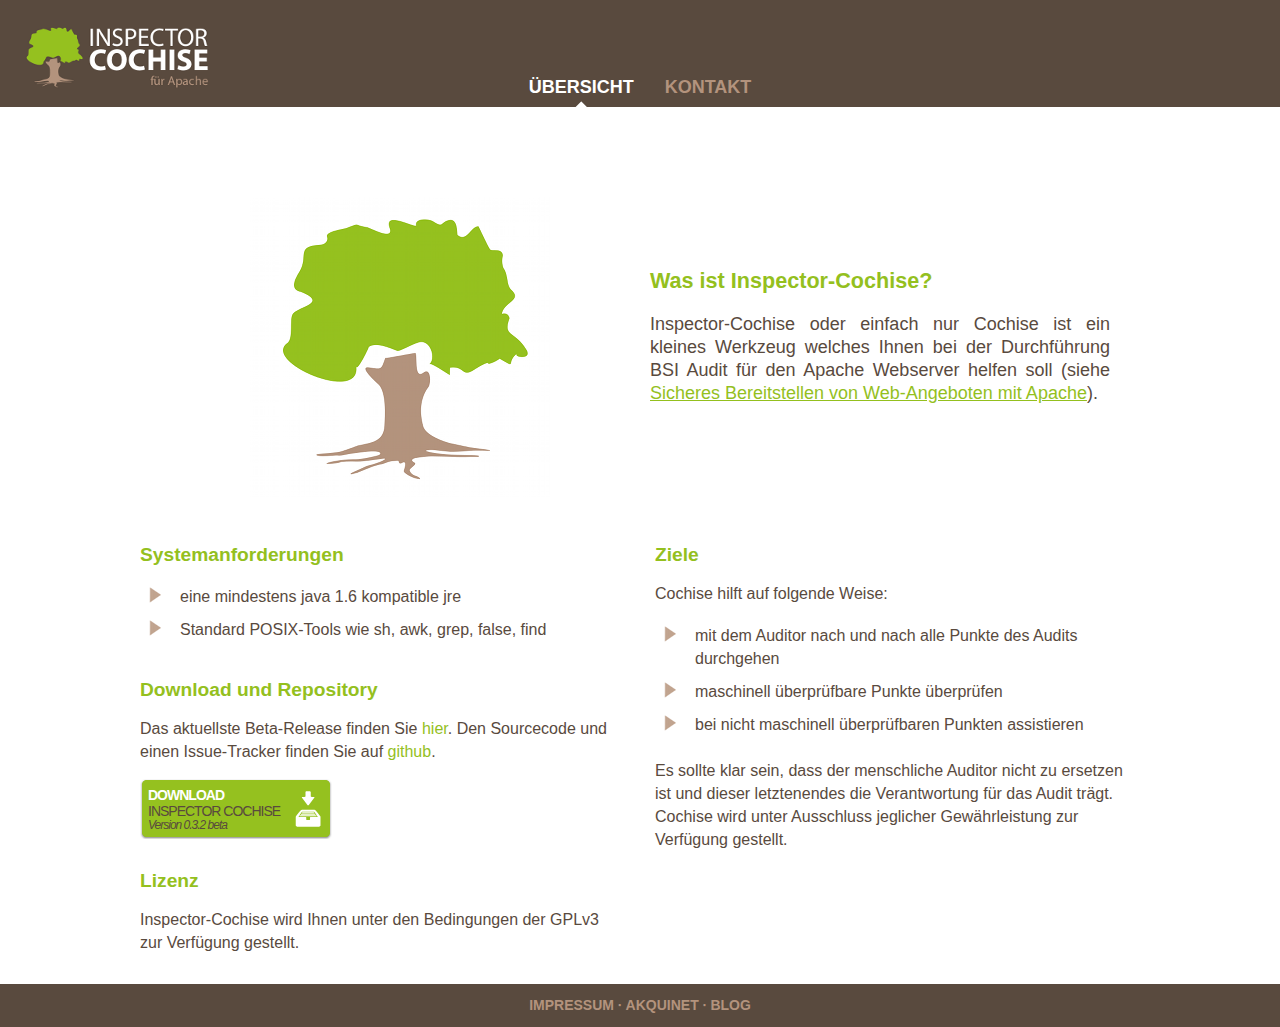
<file: index.html>
<!DOCTYPE html>
<html lang="de">
  <head>
    <title>Inspector-Cochise</title>
    <meta charset="utf-8">
    <link rel="stylesheet" type="text/css" href="public/stylesheets/layout.css" media="screen" charset="utf-8" ></link>

    <link rel="stylesheet" type="text/css" href="public/stylesheets/main.css" media="screen" charset="utf-8" ></link>
    <link rel="stylesheet" type="text/css" href="public/stylesheets/overview.css" media="screen" charset="utf-8" ></link>
    <link rel="stylesheet" type="text/css" href="public/stylesheets/contact.css" media="screen" charset="utf-8" ></link>

    <link rel="stylesheet" type="text/css" href="public/stylesheets/stand-main.css" media="screen" charset="utf-8" ></link>
    <link rel="stylesheet" type="text/css" href="public/stylesheets/stand-overview.css" media="screen" charset="utf-8" ></link>
    <link rel="stylesheet" type="text/css" href="public/stylesheets/slideshow.css" media="screen" charset="utf-8" ></link>
    <link rel="stylesheet" type="text/css" href="public/stylesheets/stand-contact.css" media="screen" charset="utf-8" ></link>
    <!--[if !IE 7]>
		  <style type="text/css">
		    #wrap {display:table;height:100%}
		  </style>
		<![endif]-->
        <link rel="shortcut icon" type="image/png" href="./public/images/favicon.png">
    <script type="text/javascript" language="javascript"  src="public/javascripts/libs/jquery-1.6.2.min.js"></script>
    <script type="text/javascript" language="javascript"  src="public/javascripts/libs/jquery-ui-1.8.13.custom.min.js"></script>
    <script type="text/javascript" language="javascript"  src="public/javascripts/libs/hubu-0.0.1-SNAPSHOT.js"></script>
    <script type="text/javascript" language="javascript"  src="public/javascripts/libs/jquery-form.min.js"></script>
    <script type="text/javascript" language="javascript"  src="public/javascripts/libs/jquery.validate.min.js"></script>
    <script type="text/javascript" language="javascript"  src="public/javascripts/libs/prettify.js"></script>
    <script type="text/javascript" language="javascript"  src="public/javascripts/libs/jquery.syntaxhighlighter.min.js"></script>
    <script type="text/javascript" language="javascript"  src="public/javascripts/libs/slides.jquery.js"></script>
    <script type="text/javascript" language="javascript"  src="public/javascripts/libs/jquery.pjax.min.js"></script>
    <script type="text/javascript" language="javascript"  src="public/javascripts/components/highlight.js"></script>
    <script type="text/javascript" language="javascript"  src="public/javascripts/components/slideshow.js"></script>
    <script type="text/javascript" language="javascript"  src="public/javascripts/components/subcontent.js"></script>
    <script type="text/javascript" language="javascript"  src="public/javascripts/components/disclosure.js"></script>
    <script type="text/javascript" language="javascript"  src="public/javascripts/components/contact.js"></script>
    <script type="text/javascript" language="javascript"  src="public/javascripts/components/pjax.js"></script>
<script>
  
(function(i,s,o,g,r,a,m){i['GoogleAnalyticsObject']=r;i[r]=i[r]||function()
{
  (i[r].q=i[r].q||[]).push(arguments)},i[r].l=1*new
Date();a=s.createElement(o),
  
m=s.getElementsByTagName(o)[0];a.async=1;a.src=g;m.parentNode.insertBefore(
a,m)
  
})(window,document,'script','//www.google-analytics.com/analytics.js','ga')
;

  ga('create', 'UA-10538218-9', 'inspector-cochise.de');
  ga('send', 'pageview');

</script>
        <script type="text/javascript">

var i18nMessages = {"view.impressum.disclaimertitle":"Haftungshinweis","view.contact.email":"E-Mail-Adresse","view.contact.company":"Firma","view.main.overview":"Übersicht","view.impressum.phone":"Fon","view.impressum.disclaimer":"akquinet AG übernimmt keine Gewähr für die Aktualität, Richtigkeit und Vollständigkeit der Informationen auf diesen Seiten oder den jederzeitigen störungsfreien Zugang. Wenn wir auf Internetseiten Dritter verweisen (Links), übernimmt akquinet AG trotz sorgfältiger inhaltlicher Kontrolle keine Haftung für die Inhalte externer Links. Für den Inhalt der verlinkten Seiten sind ausschliesslich deren Betreiber verantwortlich. Mit dem Betätigen des Verweises verlassen Sie das Informationsangebot der akquinet AG. Weiterhin schliesst akquinet AG ihre Haftung bei Serviceleistungen aus, insbesondere beim Download von der akquinet AG zur Verfügung gestellten Dateien auf den Internetseiten der akquinet AG.","view.impressum.registerauthority":"Registergericht","view.main.details":"Details","view.contact.message":"Nachricht","view.contact.title":"Kontakt","view.impressum.taxnumber":"Umsatzsteuer-Identnummer","view.main.components":"Komponenten","view.impressum.email":"E-Mail-Adresse","view.main.akquinet.href":"http://www.akquinet.de","view.contact.name":"Name","view.main.impressum":"Impressum","view.contact.submit":"Nachricht senden","view.contact.phone":"Telefon","view.main.download":"Download \u0026 Links","view.impressum.akquinet.href":"http://www.akquinet.de","view.main.contact":"Kontakt","view.impressum.title":"Impressum","view.impressum.registernumber":"Registernummer","view.contact.optional":"optional","view.impressum.responsible":"Inhaltlich Verantwortlicher gemäß § 6 MDStV","controllers.contact.result.message":"Nachricht gesendet. Wir melden uns bald.","view.impressum.website":"Webseite","view.main.help":"Hilfe","view.main.licensing":"Lizenz"};

/**
 * Fixme : only parse single char formatters eg. %s
 */
var i18n = function(code) {
    var message = i18nMessages && i18nMessages[code] || code;
    // Encode %% to handle it later
    message = message.replace(/%%/g, "\0%\0");
    if (arguments.length > 1) {
        // Explicit ordered parameters
        for (var i=1; i<arguments.length; i++) {
            var r = new RegExp("%" + i + "\\$\\w", "g");
            message = message.replace(r, arguments[i]);
        }
        // Standard ordered parameters
        for (var i=1; i<arguments.length; i++) {
            message = message.replace(/%\w/, arguments[i]);
        }
    }
    // Decode encoded %% to single %
    message = message.replace("\0%\0", "%");
    // Imbricated messages
    var imbricated = message.match(/&\{.*?\}/g);
    if (imbricated) {
        for (var i=0; i<imbricated.length; i++) {
            var imbricated_code = imbricated[i].substring(2, imbricated[i].length-1).replace(/^\s*(.*?)\s*$/, "$1");
            message = message.replace(imbricated[i], i18nMessages[imbricated_code] || "");
        }
    }
    return message;
};

</script>
    <script type="text/javascript">
      $(document).ready(function(){

          var title = $.trim( $("#container").find('title').remove().text() );
          if ( title ) document.title = title;
        
          // Component registrations
          hub
              .registerComponent(slideshow(), {
                  slidesId: '.slides',
                  component_name: 'slideshow'
              })
              .registerComponent(subcontent(), {
                  sectionId: '.section',
                  menuId: '.submenu li',
                  component_name: 'subcontent'
              })
              .registerComponent(disclosure(), {
                  disclosureId: '.disclosures .feature-title',
                  component_name: 'disclosure'
              })
              .registerComponent(highlight(), {
                  component_name: 'highlight'
              })
              .registerComponent(contact(), {
                  formId: '#contact',
                  buttonId: '#submit_contact',
                  messageId: '#contact_result',
                  component_name: 'contact'
              })
              .registerComponent(pjax(), {
                  containerId: '#container',
                  menuButtonId: '.navlink',
                  component_name: 'pjax'
              })

              .start();
      });
    </script>
  </head>
  <body>
	  <div id="wrap">
      <div id="header">
        <a href="index.html"><div id="logo"></div></a>
        <div id="menu">
  <ul>
    <li><a class="navlink active loadInPage" id="overview-link" href="index.html" data-pjax>Übersicht</a></li>
    <!--<li><a class="navlink loadInPage" id="download-link" href="/download" data-pjax>Download & Links</a></li>
    <li><a class="navlink loadInPage" id="licensing-link" href="/licensing" data-pjax>Lizenz</a></li>
    <li><a class="navlink loadInPage" id="help-link" href="/help" data-pjax>Hilfe</a></li>-->
    <li><a class="navlink loadInPage" id="contact-link" href="contact.html" data-pjax>Kontakt</a></li>
  </ul>
</div>
      </div>
      <div id="wrapper">
        <div id="container">
          
<div id="content-top">
  <div id="content-top-first-column"> <!--class="slides_frame slides"-->
    <!--<div class="slides_container">-->
      <div style="text-align:center;">
        <img src="public/images/tree.png"/>
      </div>
    <!--</div>-->
  </div>
  <div id="content-top-second-column">
      <p class="slogan">Was ist Inspector-Cochise?</p>
      <p>
        Inspector-Cochise oder einfach nur Cochise ist ein kleines Werkzeug welches Ihnen bei der Durchführung BSI Audit für den Apache Webserver helfen soll (siehe <a href="https://www.bsi.bund.de/cae/servlet/contentblob/478398/publicationFile/30917/isi_web_server_checkliste_apache_pdf.pdf">Sicheres Bereitstellen von Web-Angeboten mit Apache</a>).
      </p>
  </div>
  <div class="clear"></div>
</div>
<div id="content-main">
  <div id="content-first-column">
    <div class="feature">
      <div class="feature-title">
        Systemanforderungen
      </div>
      <ul>
        <li>eine mindestens java 1.6 kompatible jre</li>
        <li>Standard POSIX-Tools wie sh, awk, grep, false, find</li>
      </ul>
    </div>
    <div class="feature">
      <div class="feature-title">
        Download und Repository
      </div>
      <p>Das aktuellste Beta-Release finden Sie <a href="https://github.com/downloads/inspector-cochise/cochise/cochise-0.3.2.tar.gz">hier</a>. Den Sourcecode und einen Issue-Tracker finden Sie auf <a href="https://github.com/inspector-cochise/cochise">github</a>.</p>
      <a href="https://github.com/downloads/inspector-cochise/cochise/cochise-0.3.2.tar.gz"><div id="download-button">
        <div id="download-button-heading">Download</div>
        <div id="download-button-name">Inspector Cochise</div>
        <div id="download-button-version">Version 0.3.2 beta</div>
      </div></a>
    </div>
    <div class="feature">
      <div class="feature-title">
        Lizenz
      </div>
      <p>Inspector-Cochise wird Ihnen unter den Bedingungen der GPLv3 zur Verfügung gestellt.</p>
    </div>
  </div>
  <div id="content-second-column">
    <div class="feature">
      <div class="feature-title">Ziele</div>
      <p>Cochise hilft auf folgende Weise:</p>
      <ul>
        <li>mit dem Auditor nach und nach alle Punkte des Audits durchgehen</li>
        <li>maschinell überprüfbare Punkte überprüfen</li>
        <li>bei nicht maschinell überprüfbaren Punkten assistieren</li>
      </ul>
      Es sollte klar sein, dass der menschliche Auditor nicht zu ersetzen ist und dieser letztenendes die Verantwortung für das Audit trägt. Cochise wird unter Ausschluss jeglicher Gewährleistung zur Verfügung gestellt.
    </div>
  </div>
  <div class="clear"></div>
</div>
        </div>
      </div>
    </div>
    <div id="footer">
	    <ul>
	      <li><a class="loadInPage" id="impressum-link" href="impressum.html" data-pjax>Impressum</a></li>
	      <li><a href="http://www.akquinet.de">akquinet</a></li>
	      <li class="last"><a href="http://blog.akquinet.de">Blog</a></li>
	    </ul>
	  </div>
  </body>
</html>
</file>
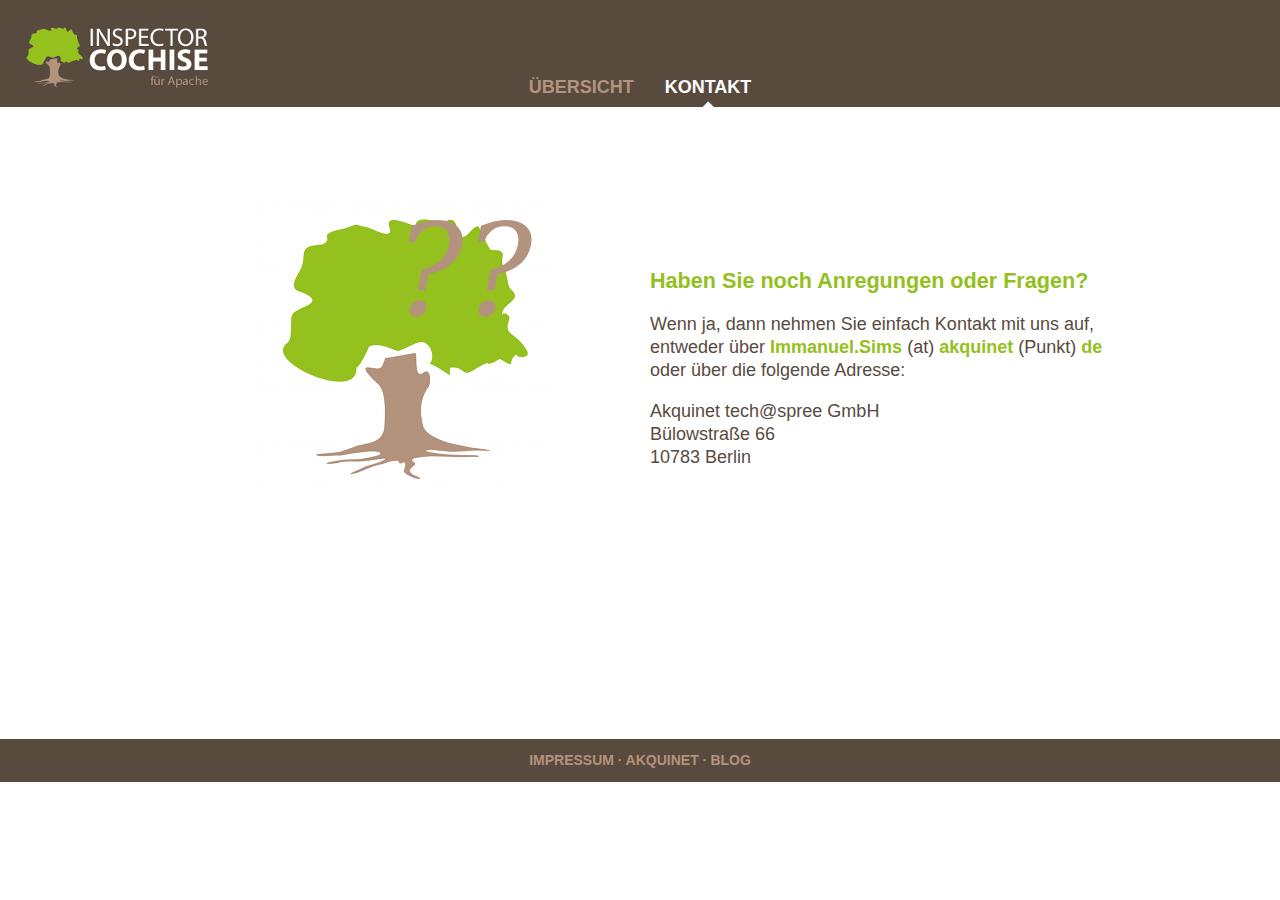
<file: contact.html>
<!DOCTYPE html>
<html lang="de">
  <head>
    <title>Inspector-Cochise</title>
    <meta charset="utf-8">
    <link rel="stylesheet" type="text/css" href="public/stylesheets/layout.css" media="screen" charset="utf-8" ></link>

    <link rel="stylesheet" type="text/css" href="public/stylesheets/main.css" media="screen" charset="utf-8" ></link>
    <link rel="stylesheet" type="text/css" href="public/stylesheets/overview.css" media="screen" charset="utf-8" ></link>
    <link rel="stylesheet" type="text/css" href="public/stylesheets/contact.css" media="screen" charset="utf-8" ></link>

    <link rel="stylesheet" type="text/css" href="public/stylesheets/stand-main.css" media="screen" charset="utf-8" ></link>
    <link rel="stylesheet" type="text/css" href="public/stylesheets/stand-overview.css" media="screen" charset="utf-8" ></link>
    <link rel="stylesheet" type="text/css" href="public/stylesheets/slideshow.css" media="screen" charset="utf-8" ></link>
    <link rel="stylesheet" type="text/css" href="public/stylesheets/stand-contact.css" media="screen" charset="utf-8" ></link>
    <!--[if !IE 7]>
		  <style type="text/css">
		    #wrap {display:table;height:100%}
		  </style>
		<![endif]-->
        <link rel="shortcut icon" type="image/png" href="public/images/favicon.png">
    <script type="text/javascript" language="javascript"  src="public/javascripts/libs/jquery-1.6.2.min.js"></script>
    <script type="text/javascript" language="javascript"  src="public/javascripts/libs/jquery-ui-1.8.13.custom.min.js"></script>
    <script type="text/javascript" language="javascript"  src="public/javascripts/libs/hubu-0.0.1-SNAPSHOT.js"></script>
    <script type="text/javascript" language="javascript"  src="public/javascripts/libs/jquery-form.min.js"></script>
    <script type="text/javascript" language="javascript"  src="public/javascripts/libs/jquery.validate.min.js"></script>
    <script type="text/javascript" language="javascript"  src="public/javascripts/libs/prettify.js"></script>
    <script type="text/javascript" language="javascript"  src="public/javascripts/libs/jquery.syntaxhighlighter.min.js"></script>
    <script type="text/javascript" language="javascript"  src="public/javascripts/libs/slides.jquery.js"></script>
    <script type="text/javascript" language="javascript"  src="public/javascripts/libs/jquery.pjax.min.js"></script>
    <script type="text/javascript" language="javascript"  src="public/javascripts/components/highlight.js"></script>
    <script type="text/javascript" language="javascript"  src="public/javascripts/components/slideshow.js"></script>
    <script type="text/javascript" language="javascript"  src="public/javascripts/components/subcontent.js"></script>
    <script type="text/javascript" language="javascript"  src="public/javascripts/components/disclosure.js"></script>
    <script type="text/javascript" language="javascript"  src="public/javascripts/components/contact.js"></script>
    <script type="text/javascript" language="javascript"  src="public/javascripts/components/pjax.js"></script>
<script>
  
(function(i,s,o,g,r,a,m){i['GoogleAnalyticsObject']=r;i[r]=i[r]||function()
{
  (i[r].q=i[r].q||[]).push(arguments)},i[r].l=1*new
Date();a=s.createElement(o),
  
m=s.getElementsByTagName(o)[0];a.async=1;a.src=g;m.parentNode.insertBefore(
a,m)
  
})(window,document,'script','//www.google-analytics.com/analytics.js','ga')
;

  ga('create', 'UA-10538218-9', 'inspector-cochise.de');
  ga('send', 'pageview');

</script>
        <script type="text/javascript">

var i18nMessages = {"view.impressum.disclaimertitle":"Haftungshinweis","view.contact.email":"E-Mail-Adresse","view.contact.company":"Firma","view.main.overview":"Übersicht","view.impressum.phone":"Fon","view.impressum.disclaimer":"akquinet AG übernimmt keine Gewähr für die Aktualität, Richtigkeit und Vollständigkeit der Informationen auf diesen Seiten oder den jederzeitigen störungsfreien Zugang. Wenn wir auf Internetseiten Dritter verweisen (Links), übernimmt akquinet AG trotz sorgfältiger inhaltlicher Kontrolle keine Haftung für die Inhalte externer Links. Für den Inhalt der verlinkten Seiten sind ausschliesslich deren Betreiber verantwortlich. Mit dem Betätigen des Verweises verlassen Sie das Informationsangebot der akquinet AG. Weiterhin schliesst akquinet AG ihre Haftung bei Serviceleistungen aus, insbesondere beim Download von der akquinet AG zur Verfügung gestellten Dateien auf den Internetseiten der akquinet AG.","view.impressum.registerauthority":"Registergericht","view.main.details":"Details","view.contact.message":"Nachricht","view.contact.title":"Kontakt","view.impressum.taxnumber":"Umsatzsteuer-Identnummer","view.main.components":"Komponenten","view.impressum.email":"E-Mail-Adresse","view.main.akquinet.href":"http://www.akquinet.de","view.contact.name":"Name","view.main.impressum":"Impressum","view.contact.submit":"Nachricht senden","view.contact.phone":"Telefon","view.main.download":"Download \u0026 Links","view.impressum.akquinet.href":"http://www.akquinet.de","view.main.contact":"Kontakt","view.impressum.title":"Impressum","view.impressum.registernumber":"Registernummer","view.contact.optional":"optional","view.impressum.responsible":"Inhaltlich Verantwortlicher gemäß § 6 MDStV","controllers.contact.result.message":"Nachricht gesendet. Wir melden uns bald.","view.impressum.website":"Webseite","view.main.help":"Hilfe","view.main.licensing":"Lizenz"};

/**
 * Fixme : only parse single char formatters eg. %s
 */
var i18n = function(code) {
    var message = i18nMessages && i18nMessages[code] || code;
    // Encode %% to handle it later
    message = message.replace(/%%/g, "\0%\0");
    if (arguments.length > 1) {
        // Explicit ordered parameters
        for (var i=1; i<arguments.length; i++) {
            var r = new RegExp("%" + i + "\\$\\w", "g");
            message = message.replace(r, arguments[i]);
        }
        // Standard ordered parameters
        for (var i=1; i<arguments.length; i++) {
            message = message.replace(/%\w/, arguments[i]);
        }
    }
    // Decode encoded %% to single %
    message = message.replace("\0%\0", "%");
    // Imbricated messages
    var imbricated = message.match(/&\{.*?\}/g);
    if (imbricated) {
        for (var i=0; i<imbricated.length; i++) {
            var imbricated_code = imbricated[i].substring(2, imbricated[i].length-1).replace(/^\s*(.*?)\s*$/, "$1");
            message = message.replace(imbricated[i], i18nMessages[imbricated_code] || "");
        }
    }
    return message;
};

</script>
    <script type="text/javascript">
      $(document).ready(function(){

          var title = $.trim( $("#container").find('title').remove().text() );
          if ( title ) document.title = title;
        
          // Component registrations
          hub
              .registerComponent(slideshow(), {
                  slidesId: '.slides',
                  component_name: 'slideshow'
              })
              .registerComponent(subcontent(), {
                  sectionId: '.section',
                  menuId: '.submenu li',
                  component_name: 'subcontent'
              })
              .registerComponent(disclosure(), {
                  disclosureId: '.disclosures .feature-title',
                  component_name: 'disclosure'
              })
              .registerComponent(highlight(), {
                  component_name: 'highlight'
              })
              .registerComponent(contact(), {
                  formId: '#contact',
                  buttonId: '#submit_contact',
                  messageId: '#contact_result',
                  component_name: 'contact'
              })
              .registerComponent(pjax(), {
                  containerId: '#container',
                  menuButtonId: '.navlink',
                  component_name: 'pjax'
              })

              .start();
      });
    </script>
  </head>
  <body>
	  <div id="wrap">
      <div id="header">
        <a href="index.html"><div id="logo"></div></a>
        <div id="menu">
  <ul>
    <li><a class="navlink loadInPage" id="overview-link" href="index.html" data-pjax>Übersicht</a></li>
    <!--<li><a class="navlink loadInPage" id="download-link" href="/download" data-pjax>Download & Links</a></li>
    <li><a class="navlink loadInPage" id="licensing-link" href="/licensing" data-pjax>Lizenz</a></li>
    <li><a class="navlink loadInPage" id="help-link" href="/help" data-pjax>Hilfe</a></li>-->
    <li><a class="navlink active loadInPage" id="contact-link" href="contact.html" data-pjax>Kontakt</a></li>
  </ul>
</div>
      </div>
      <div id="wrapper">
        <div id="container">
          
<div id="content-top">
  <div id="content-top-first-column"> <!--class="slides_frame slides"-->
    <!--<div class="slides_container">-->
      <div style="text-align:center;">
        <img src="public/images/tree_quest.png"/>
      </div>
    <!--</div>-->
  </div>
  <div id="content-top-second-column">
      <p class="slogan">Haben Sie noch <span class="emphasize">Anregungen</span> oder <span class="emphasize">Fragen</span>?</p>
      Wenn ja, dann nehmen Sie einfach Kontakt mit uns auf, entweder über
      <span class="emphasize">Immanuel<span style="display: none;">Ralf.Meier@example.com</span>.Sims</span> (at) <span class="emphasize">akqu<!-- @bla.com-->inet</span> (Punkt) <span class="emphasize">de</span>
      oder über die folgende Adresse:
      <p>
        Akquinet tech@spree GmbH<br/>
        Bülowstraße 66<br/>
        10783 Berlin<br/>
      </p>
  </div>
  <div class="clear"></div>
</div>
    
    <!--<form id="contact" name="contact">
      <div id="contact_top">
      <div id="left_column">
        <label for="name" id="name_label">
          Name:
        </label>
        <input type="text" name="name" id="name" size="40" value="" class="required" required></input>

        <label for="company" id="company_label">
          Firma:
        </label>
        <input type="text" name="company" id="company" size="40" value=""></input>
      </div>

      <div id="right_column">
        <label for="email" id="email_label">
          E-Mail-Adresse:
        </label>
        <input type="email" name="email" id="email" size="40" value="" class="required email" required></input>

        <label for="phone" id="phone_label">
          Telefon:
        </label>
        <input type="tel" name="phone" id="phone" size="40" value=""></input>
      </div>
      </div>
      <div id="contact_bottom">
        <label for="content" id="content">
          Nachricht: <span class="mandatory">*</span>
        </label>
        <textarea name="content" id="content" value=""></textarea>
        <br/>
        <div style="text-align:right;"><input type="submit" id="submit_contact" value="Nachricht senden" /></div>
      </div>
    </form>-->

        </div>
      </div>
    </div>
    <div id="footer">
	    <ul>
	      <li><a class="loadInPage" id="impressum-link" href="impressum.html" data-pjax>Impressum</a></li>
	      <li><a href="http://www.akquinet.de">akquinet</a></li>
	      <li class="last"><a href="http://blog.akquinet.de">Blog</a></li>
	    </ul>
	  </div>
  </body>
</html>
</file>
<file: public/stylesheets/layout.css>
/* Sticky footer */
html, body {
  height: 100%;
}

#wrap {
  min-height: 100%;
}

#content-main {
  overflow:auto;
  padding-bottom: 43px; /* footer height -- old value 38px */
}

#footer {
  position: relative;
  margin-top: -161px;    /* negative value of footer height -- old value -38px */
  height: 43px;         /* footer height -- old value 38px */
  clear: both;
} 

/* Opera Fix for sticky footer */
body:before {
  content:"";
  height:100%;
  float:left;
  width:0;
  margin-top:-32767px;/
}

/* Layout grid */
#wrapper .grid_1 {
  width: 176px;
}

#wrapper .grid_2 {
  width: 368px;
}

#wrapper .grid_3 {
  width: 560px;
}

#wrapper .grid_4 {
  width: 752px;
}

.grid_1,
.grid_2,
.grid_3,
.grid_4 {
  display: inline;
  float: left;
  margin-left: 8px;
  margin-right: 8px;
}

#content-top {
  background: #FFFFFF;
  margin: 0 0 30px;
}

#content-top-first-column {
  margin: 10px 0 10px 10px;
  float:left;
  width:500px;
}

#content-top-second-column {
  padding-top: 60px;
  margin-left:500px;
  width: 470px;
  font-size: large;
}

#content-top-second-column p {
  text-align:justify;
}

#content-first-column {
  float:left;
  width:485px;
  padding-right:15px;
}

#content-second-column {
  float:right;
  width: 485px;
  padding-left:15px;
}

#content-no-column {
  margin: 10px;
}
</file>
<file: public/stylesheets/main.css>
/* Global body style */
body {
  margin: 0;
  padding:0;
  text-align: center;
  font-family: Helvetica, Arial, sans-serif;
  font-weight: normal;
  line-height: 23px;
}

/* Header row including logo and menu */
#header {
  margin:0;
  padding:0;
  height: 107px;
  text-align: center;
  line-height: 14px;
  text-transform: uppercase;
  font-weight: bold;
}

#header a {
  text-decoration: none;
}

/* Logo: Just the image as background */
#logo {
  background-image:url(../images/logo.png);
  height: 90px;
  width: 210px;
  position: absolute;
  top: 13px;
  left: 13px;
}

/* Language switcher */
#lang-link {
  margin: 0;
  text-align: right;
  position:absolute;
  top: 45px;
  right: 13px;
  display: none;
}

/* Main nav menu */
#menu {
  margin: 0;
  width: 100%;
  text-align: center;
  position: absolute;
  top: 80px;
}

#menu ul {
  margin: 0 auto;
  width: 1000px;
  padding: 0px;
}

#menu li {
  display: inline;
  list-style-type: none;
  padding: 0 13px 13px 13px;
  position:relative;
}

#menu .active {
  color: #fff;
}

#menu a {
  text-align: center;
}

#menu .active::after {
  content: " ";
  background-image: url('../images/menu_selected.png');
  background-repeat: no-repeat;
  position: absolute;
  margin-top: 21px;
  left: 50%;
  width: 12px;
  height: 6px;
  margin-left: -6px;
  margin-right: auto;
}

/* Wrapper for centering content */
#wrapper {
  margin: 0 auto;
  width: 1000px;
  text-align: left;
}

/* Container for loading dynamic content */
#container {
  margin: 80px 0 118px;
  padding:0;
}
 
/* Footer */
#footer {
  width: 100%;
  text-align: center;
  text-transform: uppercase;
  font-weight: bold;
  font-size: 14px;
}

#footer ul {
  margin: 0 auto;
  width: 768px;
  padding: 10px 0;
}

#footer li {
  display: inline;
  list-style-type: none;
  position:relative;
}

#footer li:after {
  content: ' ∙ ';
}

#footer li.last:after {
  content: '';
}

#footer a {
  text-decoration:none;
  cursor: pointer;
}

/* Code blocks */
pre {
  padding: 8px;
  width: 500px;
  text-align: center;
  margin: 8px auto; 
}

code {
  display: block;
  text-align: left;
}

/* Common divs */
#images {
  margin-bottom: 80px;
}

.slides_container {
  width: 300px;
  height: 320px;
}

.slides_container div {
  width: 300px;
  height: 320px;
  display: block;
}

#blurb {
  line-height: 18px;
  font-size: 14px;
  margin-bottom: 80px;
}

#blurb p {
  text-align:justify;
}

/* Submenus and content */
.submenu {
  text-transform: uppercase;
  font-weight: bold;
  margin: 0 0 118px;
  padding: 8px 0 0 0;
}

.submenu li {
  text-align: right;
  list-style-type: none;
  cursor: pointer;
}

.submenu li.active:after {
  content: url('../images/subnav_bullet.png');
  position:absolute;
  width: 6px;
  height: 12px;
  padding-left: 10px;
  margin-right: -16px;
  margin-top: 2px;
}

.submenu.static li {
  cursor: default;
}

.subcontent {
  margin-bottom: 118px;
}

div.extra .feature-title {
  margin-top: 24px;
}

.section {
  text-align: justify;
  -moz-border-radius: 4px;
  -webkit-border-radius: 4px;
}

.section.open {
  display:block;
}

.section p, .section form {
  margin: 0;
  padding: 8px;
}

.section ul, .section ol {
  margin: 0 50px;
  padding: 8px;
}

.product {
  font-weight: bold;
}

/* Various formatting */
.navlink {
  cursor: pointer;
}

.emphasize {
  font-weight: bold;
}

.clear {
  clear: both;
  display: block;
  overflow: hidden;
  visibility: hidden;
  width: 0;
  height: 0;
}

.todo {
  color:red;
  border: 1px red solid;
  padding: 10px;
}

.justified {
  text-align:justify;
}
</file>
<file: public/stylesheets/overview.css>
.slogan {
  color:#94c01e;
  font-weight: bold;
  font-size:larger;
}

.feature-title {
  color:#94c01e;
  font-weight: bold;
  font-size: larger;
}


.feature {
  margin-bottom: 30px;
}

.feature a {
  text-decoration: none;
}

.feature ul {
  padding-left: 0;
}

.feature li {
  list-style: none;
  background-image: url("../images/bullet.png");
  background-repeat: no-repeat;
  background-position: left -2px;
  padding-left: 40px;
  padding-bottom: 7px;
  padding-top: 3px;
}

.disclosures .feature-title {
  margin-top: 10px;
  margin-bottom:10px;
  cursor: pointer;
}

.section {
  margin-bottom: 20px
} 

#download-button {
  background-image: url("../images/download.png");
  background-repeat: no-repeat;
  background-position: left;
  min-width: 146px;
  min-height: 44px;
  max-width: 146px;
  max-height: 44px;
  padding-top: 8px;
  padding-left: 8px;
  padding-right: 38px;
  padding-bottom: 8px;

  color: #594A3E;
  line-height: 16px;
  font-size: 14px;
  letter-spacing: -1px;
}

#download-button-heading {
  color: #fff;
  font-weight: bold;
  text-transform: uppercase;
}

#download-button-name {
  text-transform: uppercase;
}

#download-button-version {
  font-style: italic;
  font-size: 12px;
  line-height: 13px;
}
</file>
<file: public/stylesheets/contact.css>
/* Form submission status */
#contact_result {
  width: 352px;
}

#contact_result.success {
  margin-left: 200px;
  margin-bottom: 8px;
  padding: 8px;
  -moz-border-radius: 4px;
  -webkit-border-radius: 4px;
}

#contact_result.error {
  margin-left: 200px;
  margin-bottom: 8px;
  padding: 8px;
  -moz-border-radius: 4px;
  -webkit-border-radius: 4px;
}

#contact_form .feature-title {
  padding: 0;
}

/* Widget sizes */
#contact_form input {
  margin-bottom: 8px;
  width: 346px; /* 368px - 16px (padding) - 6px (border)  */
}

#contact_form textarea {
  width: 346px; /* 368px - 16px (padding) - 6px (border)  */
  height: 192px;
  margin-bottom: 8px;
}

/* Widget labels */
#contact_form label {
  display:list-item;
  list-style:none;
  margin-top: 13px;
  margin-bottom: 8px;
}

#contact_form input.last {
  margin-bottom: 0;
  width: 352px;
}

/* Required fields not completed */
#contact_form label.error {
  display:inline;
  color:red;
  vertical-align: top;
  margin-bottom: 8px;
}

/* Required field marker */
#contact_form .mandatory {
  color:red;
  font-weight: bold;
  font-size:larger;
}
</file>
<file: public/stylesheets/stand-main.css>
/* Global body style */
body {
  color: #594a3e;
}

h1,h2,h3,h4,h5,h6,h7 {
  color:#b3937d;
}

/* Header block */
#header {
  background: #594a3e;
}

/* Menu */
#menu {
  font-size: large;
  color: #b3937d;
}

#menu a {
  color: #b3937d;
}

a {
  color: #94c01e;
}

#menu .active a {
  color: #FFFFFF;
}

/* Language Switcher */
#lang-link {
  color: #94c01e;
}

#lang-link a {
  color: #94c01e;
}

/* Footer */
#footer {
  background: #594a3e;
  color: #b3937d;
}

#footer a {
  color: #b3937d;
}

/* Submenus and sections */
.submenu li.active {
  color: #94c01e;
}

.section .feature-title {
  color: #b3937d;
}

.submenu.static li.active {
  color: #594a3e;
}

/* Code */
pre {
  background-color: #FFFFFF;
}

/* Various formatting */
.emphasize {
  color: #94c01e;
}
</file>
<file: public/stylesheets/stand-overview.css>
.green, .emph-feature {
  color: #94c01e;
}

.feature a {
  color: #94c01e;
}

.disclosures a, .impressum a {
    color: #94c01e;
    text-decoration: none;
}
</file>
<file: public/stylesheets/slideshow.css>
.slides_container {
  width: 376px;
}

.slides_frame {
  width: 376px;
}
</file>
<file: public/stylesheets/stand-contact.css>
#contact_result.success {
  background: #6BAF34;
}

#contact_result.error {
  background: #ED7B6B;
}
</file>
